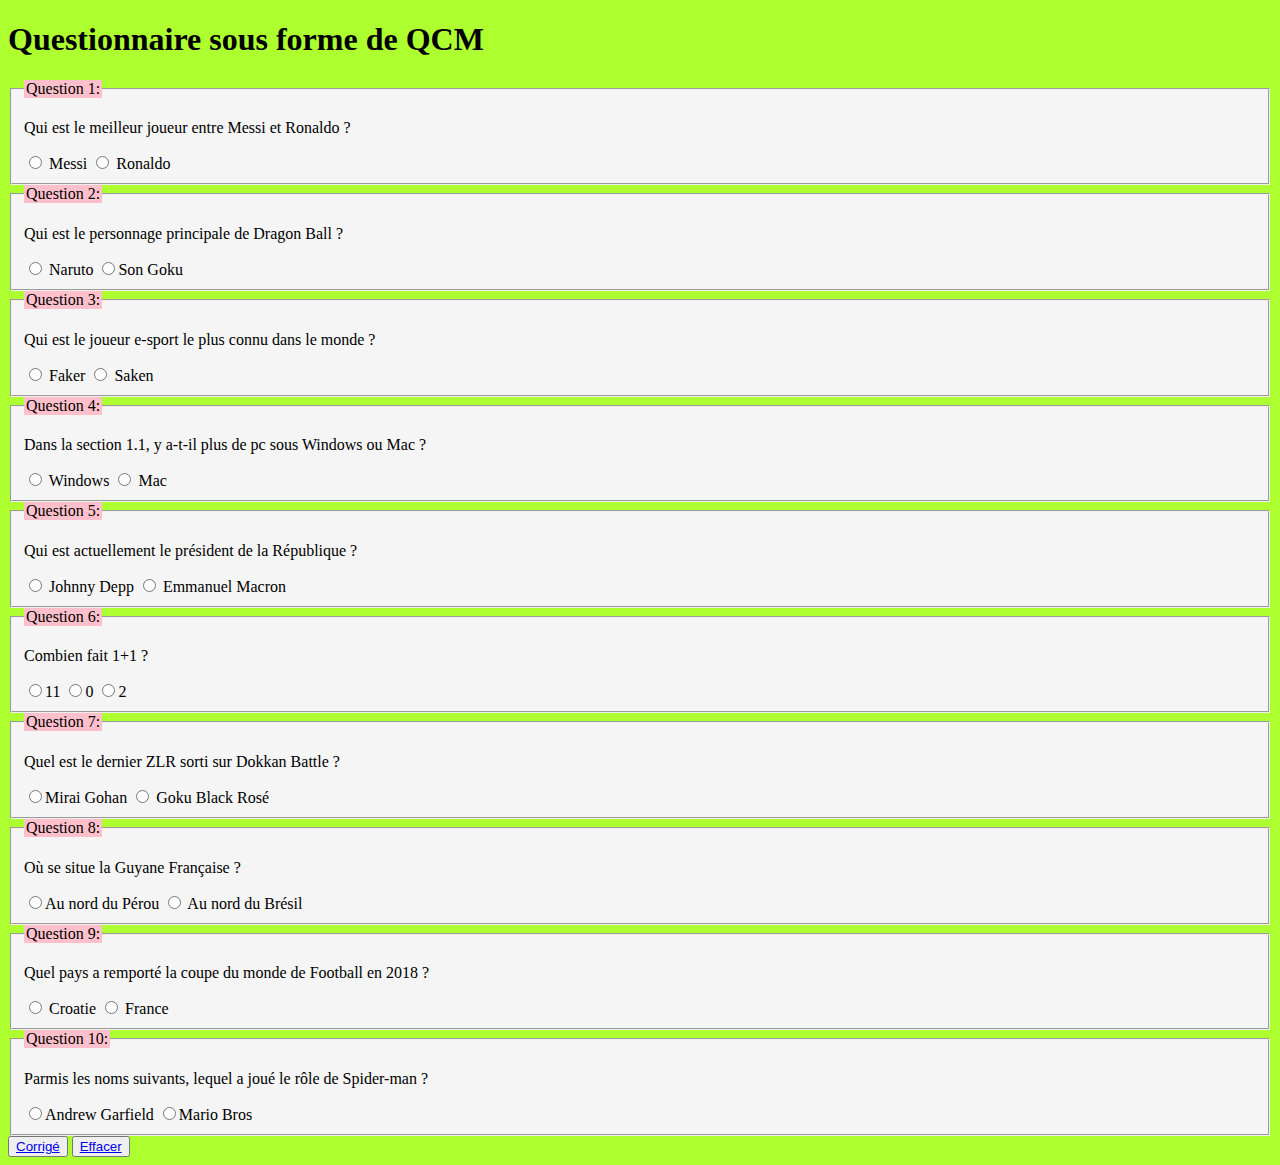
<file: index.html>
<!DOCTYPE html>
<html>
<head>
	<meta charset="utf-8">
	<meta name="viewport" content="width=device-width, initial-scale=1">
	<link rel="stylesheet" type="text/css" href="style.css">
	<title>Mission 1</title>
</head>
<body>
	<h1>Questionnaire sous forme de QCM</h1>
	<form>
		<fieldset>
			<legend>Question 1:</legend>
			<p>Qui est le meilleur joueur entre Messi et Ronaldo ?</p>
			<label>
				<input type="radio" name="q1" value="Messi"> Messi
			</label>
			<label>
				<input type="radio" name="q1" value="Ronaldo"> Ronaldo
			</label>
		</fieldset>

		<fieldset>
			<legend>Question 2:</legend>
			<p>Qui est le personnage principale de Dragon Ball ?</p>
			<label>
				<input type="radio" name="q2" value="Naruto"> Naruto
			</label>
			<label>
				<input type="radio" name="q2" value="Son Goku" >Son Goku
			</label>
		</fieldset>

		<fieldset>
			<legend>Question 3:</legend>
			<p>Qui est le joueur e-sport le plus connu dans le monde ? </p>
			<label>
				<input type="radio" name="q3" value="Faker"> Faker
			</label>
			<label>
				<input type="radio" name="q3" value="Saken"> Saken
			</label>
		</fieldset>
		


		<fieldset>
			<legend>Question 4:</legend>
			<p>Dans la section 1.1, y a-t-il plus de pc sous Windows ou Mac ?</p>
			<label>
				<input type="radio" name="q4" value="Windows"> Windows
			</label>
			<label>
				<input type="radio" name="q4" value="Mac"> Mac
			</label>
		</fieldset>
		



		<fieldset>
			<legend>Question 5:</legend>
			<p>Qui est actuellement le président de la République ?</p>
			<label>
				<input type="radio" name="q5" value="Johnny Depp"> Johnny Depp
			</label>
			<label>
				<input type="radio" name="q5" value="Emmanuel Macron"> Emmanuel Macron
			</label>
		</fieldset>
		



		<fieldset>
			<legend>Question 6:</legend>
			<p>Combien fait 1+1 ?</p>
			<label>
				<input type="radio" name="q6" value="11">11
			</label>
			<label>
				<input type="radio" name="q6" value="0">0
			</label>
			<label>
				<input type="radio" name="q6" value="2">2
			</label>
		</fieldset>



		<fieldset>
			<legend>Question 7:</legend>
			<p>Quel est le dernier ZLR sorti sur Dokkan Battle ?</p>
			<label>
				<input type="radio" name="q7" value="Mirai Gohan">Mirai Gohan
			</label>
			<label>
				<input type="radio" name="q7" value="Goku Black Rosé"> Goku Black Rosé
			</label>
		</fieldset>



		<fieldset>
			<legend>Question 8:</legend>
			<p>Où se situe la Guyane Française ?</p>
			<label>
				<input type="radio" name="q8" value="Au nord du Pérou">Au nord du Pérou
			</label>
			<label>
				<input type="radio" name="q8" value="Au nord du Brésil"> Au nord du Brésil
			</label>
		</fieldset>


		<fieldset>
			<legend>Question 9:</legend>
			<p>Quel pays a remporté la coupe du monde de Football en 2018 ?</p>
			<label>
				<input type="radio" name="q9" value="Croatie"> Croatie
			</label>
			<label>
				<input type="radio" name="q9" value="France"> France
			</label>
		</fieldset>


		<fieldset>
			<legend>Question 10:</legend>
			<p>Parmis les noms suivants, lequel a joué le rôle de Spider-man ?</p>
			<label>
				<input type="radio" name="q10" value="Andrew Garfield">Andrew Garfield
			</label>
			<label>
				<input type="radio" name="q10" value="Mario Bros">Mario Bros
			</label>
		</fieldset>
	</form>

	<button><a href="corrige.html">Corrigé<a></button>
	<button><a href="index.html">Effacer<a></button>
</body>
</html>
</file>
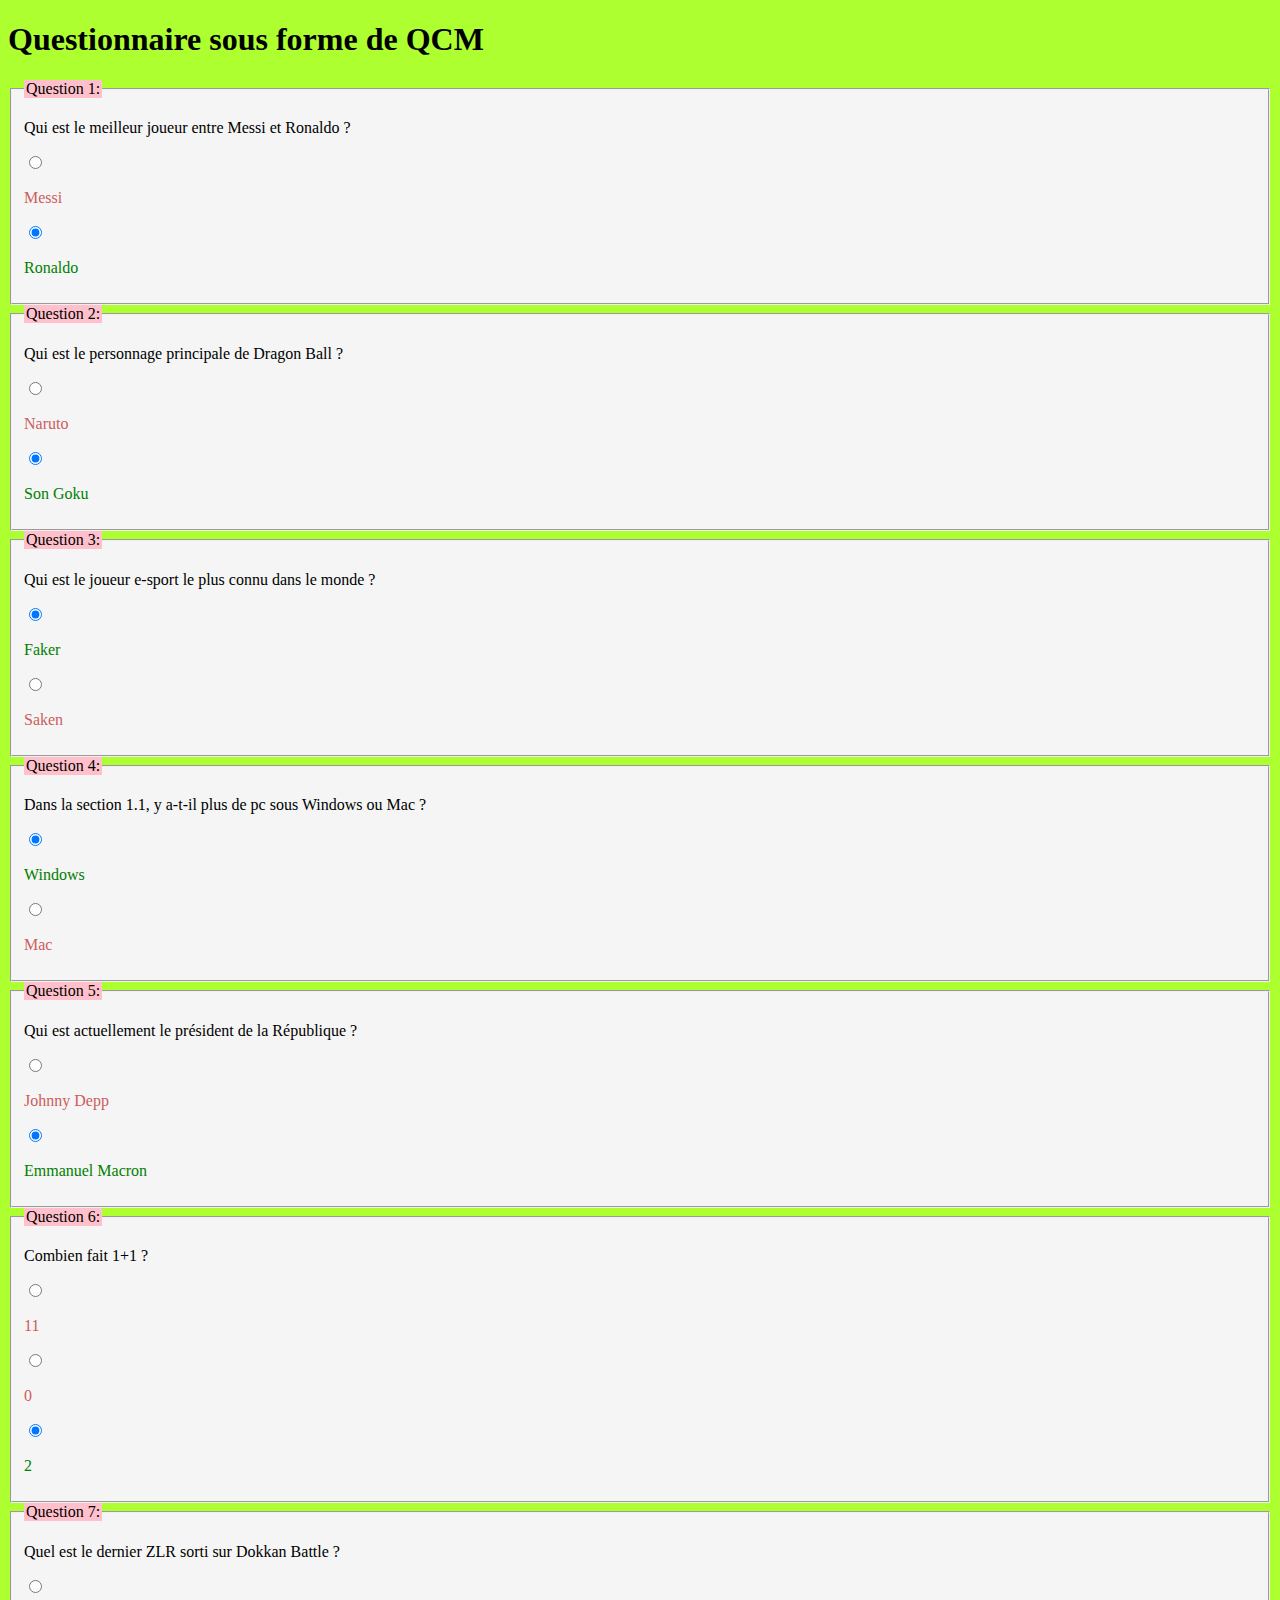
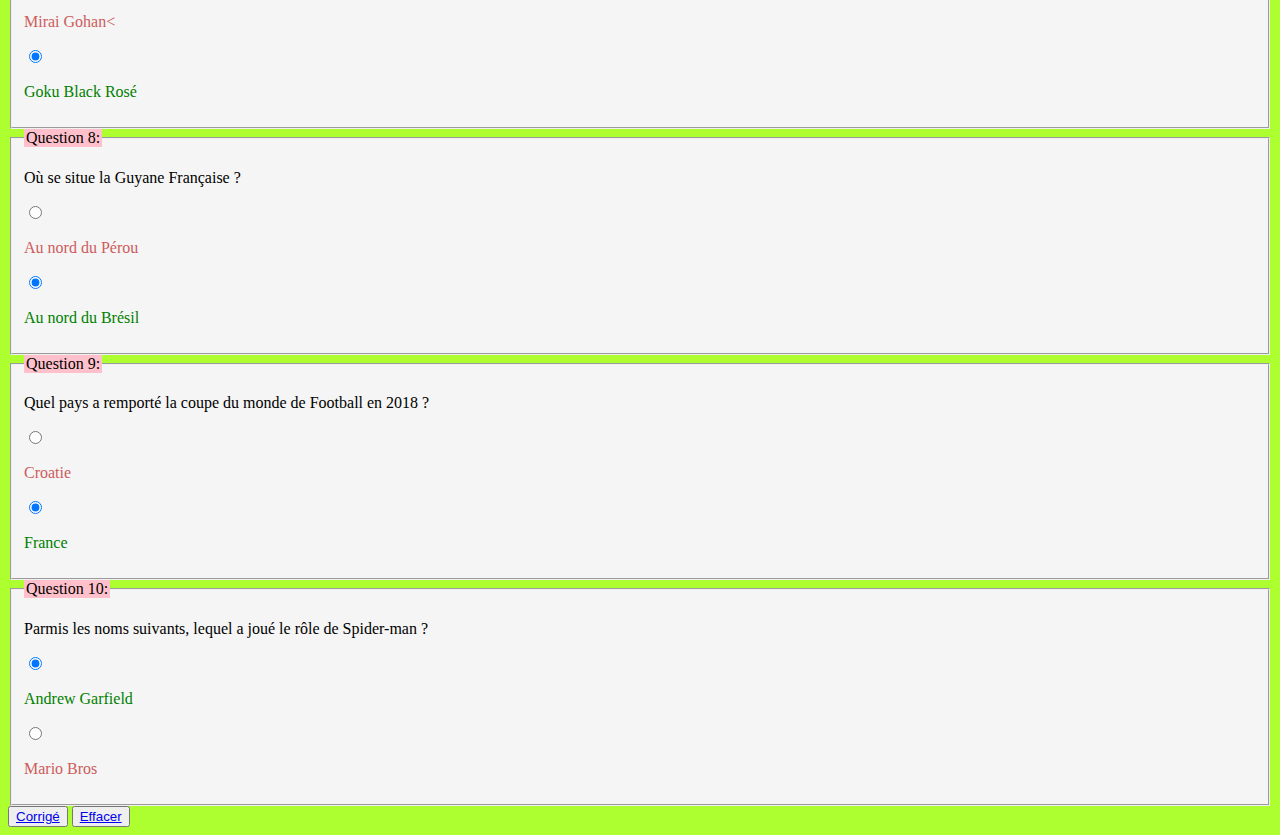
<file: corrige.html>
<!DOCTYPE html>
<html>
<head>
	<meta charset="utf-8">
	<meta name="viewport" content="width=device-width, initial-scale=1">
	<link rel="stylesheet" type="text/css" href="style.css">
	<title>Corrigé</title>
</head>
<body>
	<h1>Questionnaire sous forme de QCM</h1>
	<form>
		<fieldset>
			<legend>Question 1:</legend>
			<p>Qui est le meilleur joueur entre Messi et Ronaldo ?</p>
			<label>
				<input type="radio" name="q1" value="Messi"> <p class="bad">Messi</p>
			</label>
			<label>
				<input type="radio" name="q1" value="Ronaldo" checked> <p class="good">Ronaldo</p>
			</label>
		</fieldset>

		<fieldset>
			<legend>Question 2:</legend>
			<p>Qui est le personnage principale de Dragon Ball ?</p>
			<label>
				<input type="radio" name="q2" value="Naruto"> <p class="bad">Naruto</p>
			</label>
			<label>
				<input type="radio" name="q2" value="Son Goku" checked ><p class="good">Son Goku</p>
			</label>
		</fieldset>

		<fieldset>
			<legend>Question 3:</legend>
			<p>Qui est le joueur e-sport le plus connu dans le monde ? </p>
			<label>
				<input type="radio" name="q3" value="Faker" checked > <p class="good">Faker</p>
			</label>
			<label>
				<input type="radio" name="q3" value="Saken"> <p class="bad">Saken</p>
			</label>
		</fieldset>
		


		<fieldset>
			<legend>Question 4:</legend>
			<p>Dans la section 1.1, y a-t-il plus de pc sous Windows ou Mac ?</p>
			<label>
				<input type="radio" name="q4" value="Windows" checked > <p class="good">Windows</p>
			</label>
			<label>
				<input type="radio" name="q4" value="Mac"> <p class="bad">Mac</p>
			</label>
		</fieldset>
		

		<fieldset>
			<legend>Question 5:</legend>
			<p>Qui est actuellement le président de la République ?</p>
			<label>
				<input type="radio" name="q5" value="Johnny Depp"> <p class="bad">Johnny Depp</p>
			</label>
			<label>
				<input type="radio" name="q5" value="Emmanuel Macron" checked > <p class="good">Emmanuel Macron</p>
			</label>
		</fieldset>
		



		<fieldset>
			<legend>Question 6:</legend>
			<p>Combien fait 1+1 ?</p>
			<label>
				<input type="radio" name="q6" value="11"><p class="bad">11</p>
			</label>
			<label>
				<input type="radio" name="q6" value="0"><p class="bad">0</p>
			</label>
			<label>
				<input type="radio" name="q6" value="2" checked ><p class="good">2</p>
			</label>
		</fieldset>



		<fieldset>
			<legend>Question 7:</legend>
			<p>Quel est le dernier ZLR sorti sur Dokkan Battle ?</p>
			<label>
				<input type="radio" name="q7" value="Mirai Gohan"><p class="bad">Mirai Gohan<</p>
			</label>
			<label> 
				<input type="radio" name="q7" value="Goku Black Rosé" checked ><p class="good">Goku Black Rosé</p>
			</label>
		</fieldset>



		<fieldset>
			<legend>Question 8:</legend>
			<p>Où se situe la Guyane Française ?</p>
			<label>
				<input type="radio" name="q8" value="Au nord du Pérou"><p class="bad">Au nord du Pérou</p>
			</label>
			<label>
				<input type="radio" name="q8" value="Au nord du Brésil" checked ><p class="good">Au nord du Brésil</p>
			</label>
		</fieldset>


		<fieldset>
			<legend>Question 9:</legend>
			<p>Quel pays a remporté la coupe du monde de Football en 2018 ?</p>
			<label>
				<input type="radio" name="q9" value="Croatie"> <p class="bad">Croatie</p>
			</label>
			<label>
				<input type="radio" name="q9" value="France" checked ><p class="good"> France</p>
			</label>
		</fieldset>


		<fieldset>
			<legend>Question 10:</legend>
			<p>Parmis les noms suivants, lequel a joué le rôle de Spider-man ?</p>
			<label>
				<input type="radio" name="q10" value="Andrew Garfield" checked ><p class="good">Andrew Garfield</p>
			</label>
			<label>
				<input type="radio" name="q10" value="Mario Bros"><p class="bad">Mario Bros</p>
			</label>
		</fieldset>
	</form>

	<button><a href="corrige.html">Corrigé</a></button>
	<button><a href="index.html">Effacer<a></button>

</body>
</html>
</file>
<file: style.css>
body
{
	background-color: greenyellow;
}

legend
{
	background-color: pink;
}

fieldset
{
	background-color: whitesmoke;
}

value messi , value

{
	color: whitesmoke;
}

p.good
{
	color: green;
}

p.bad 
{
	color: indianred;
}
</file>
